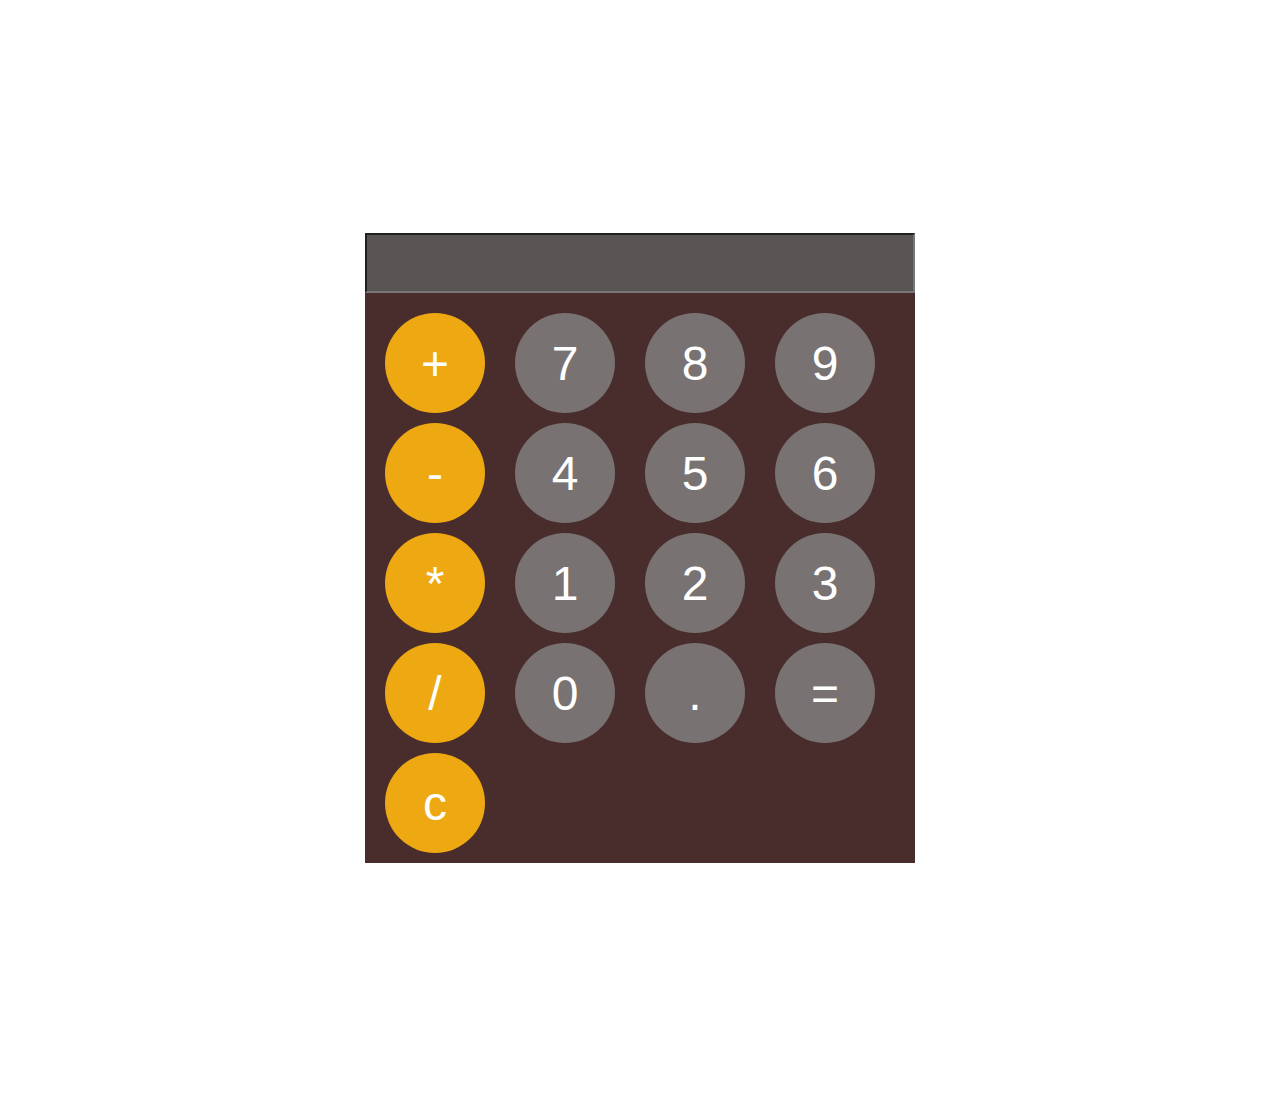
<file: calculator.html>
<!DOCTYPE html>
<html lang="en">
<head>
    <meta charset="UTF-8">
    <meta name="viewport" content="width=device-width, initial-scale=1.0">
    <title>Document</title>
    <link rel="stylesheet" href="calculator.css">
</head>
<body>

    <div class="container">
        <input id="display" readonly>
        <div id="keys">
            <button id="operatorkeys" onclick="appendToDisplay('+')">+</button>
            <button id="inputkeys" onclick="appendToDisplay('7')">7</button>
            <button id="inputkeys" onclick="appendToDisplay('8')">8</button>
            <button id="inputkeys" onclick="appendToDisplay('9')">9</button>
            <button id="operatorkeys" onclick="appendToDisplay('-')">-</button>
            <button id="inputkeys" onclick="appendToDisplay('4')">4</button>
            <button id="inputkeys" onclick="appendToDisplay('5')">5</button>
            <button id="inputkeys" onclick="appendToDisplay('6')">6</button>
            <button id="operatorkeys" onclick="appendToDisplay('*')">*</button>
            <button id="inputkeys" onclick="appendToDisplay('1')">1</button>
            <button id="inputkeys" onclick="appendToDisplay('2')">2</button>
            <button id="inputkeys" onclick="appendToDisplay('3')">3</button>
            <button id="operatorkeys" onclick="appendToDisplay('/')">/</button>
            <button id="inputkeys" onclick="appendToDisplay('0')">0</button>
            <button id="inputkeys" onclick="appendToDisplay('.')">.</button>
            <button id="calculatekey" onclick="calculate()">=</button>
            <button id="operatorkeys"onclick="clearDisplay()">c</button>
        </div>
    </div>
    <script src="calculator.js"></script>
</body>
</html>
</file>
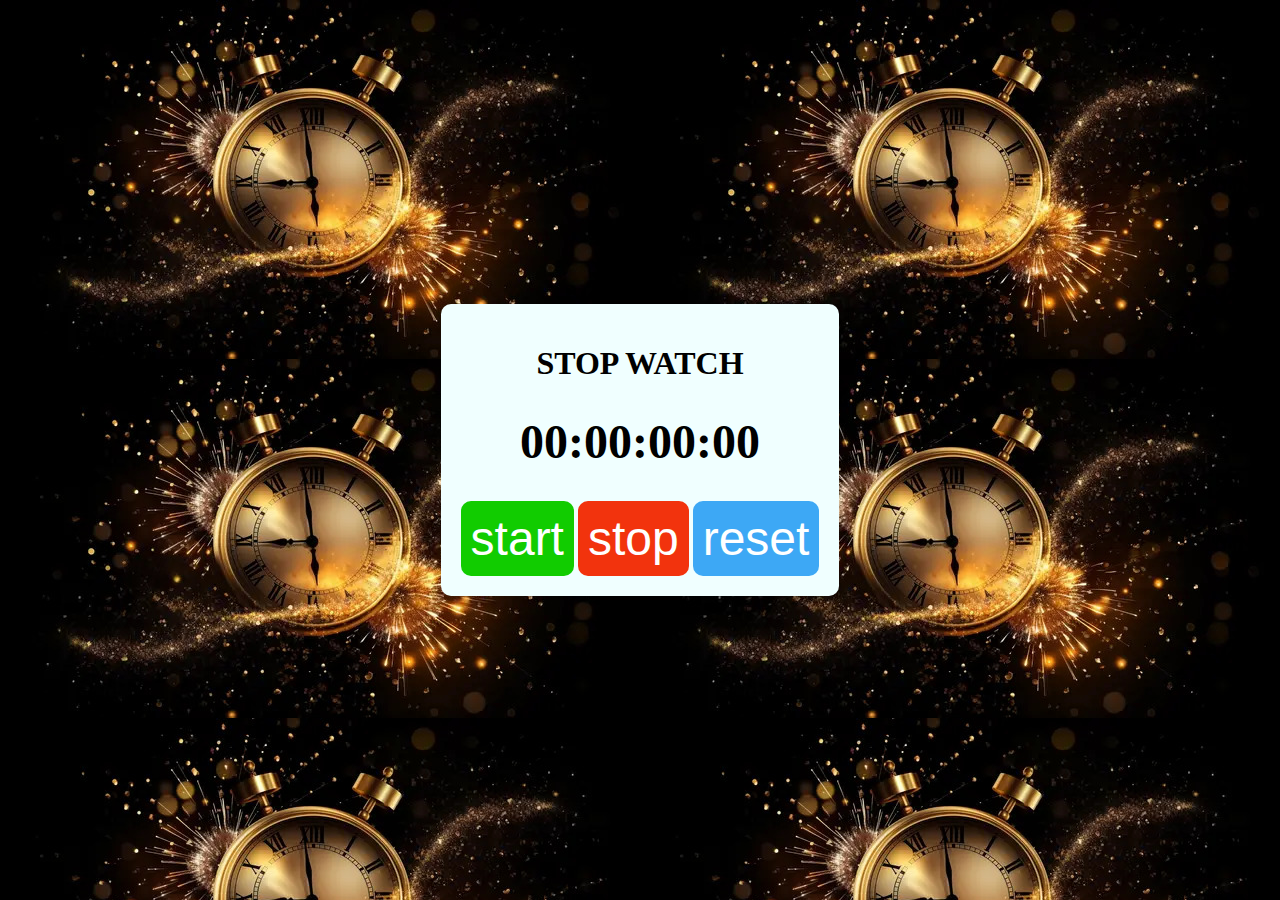
<file: stopwatch.html>
<!DOCTYPE html>
<html lang="en">
<head>
    <meta charset="UTF-8">
    <meta name="viewport" content="width=device-width, initial-scale=1.0">
    <title>stopwatch</title>
    <link rel="stylesheet" href="stopwatch.css">
</head>
<body>
     <div class="main-container">
        <div>
            <h1>STOP WATCH</h1>
        </div>
        <div class="time-container">
            <h1 id="display">00:00:00:00</h1>
            <div>
                <button id="start-btn" onclick="start()">start</button>
                <button id="stop-btn" onclick="stop()">stop</button>
                <button id="reset-btn" onclick="reset()">reset</button>
            </div>
        </div>
        
     </div>

    
 <script src="stopwatch.js"></script>

</body>
</html>
</file>
<file: calculator.css>
body{
font-family: Arial, Helvetica, sans-serif;
height: 120vh;

display: flex;
justify-content: center;
align-items: center;
box-sizing: border-box;

}

.container{
    width: 550px;
    height: 630px;
    background-color: hsl(0, 24%, 23%);
    box-sizing: border-box;
    
}
#display{
    width: 100%;
    height: 60px;
    margin-bottom: 20px;
    background-color: rgb(88, 84, 84);
    color: white;
    font-size: 3rem;
    box-sizing: border-box;
    overflow: hidden;
}
#keys{
    display: grid;
    grid-template-columns: repeat(4,1fr);
    grid-gap: 10px;
    margin: 0px 20px;
  
}

button{
    width: 100px;
    height: 100px;
    border-radius: 50px;
    font-size: 3rem;
    padding: 10px;
    color: #fff;
    background-color: hsl(0, 3%, 46%);
    border:none;

}


button:hover{
    background-color: hsl(0, 3%, 27%);
   
}


button:active{
    background-color: hsl(0, 4%, 14%);

}

#operatorkeys{
    background-color: hsl(41, 87%, 50%);
    

}

#operatorkeys:hover{
    background-color: hsl(38, 83%, 41%);
}

#operatorkeys:active{
    background-color: hsl(41, 92%, 36%);
}
</file>
<file: stopwatch.css>
body{
    margin: 0;
    padding: 0;
    box-sizing: border-box;
    display: flex;
    height:100vh ;
    justify-content: center;
    align-items: center;
    background-image: url('stopwatch.jpg');
}
.main-container{
    
    background-color: white;
    padding: 20px;
    border-radius: 10px;
    background-color: azure;
}
button{
    font-size: 3rem;
    padding: 10px;
    border: none;
    border-radius: 10px;
    cursor: pointer;
    color: white;
    transition: background-color 0.5s ease;
}
#display{
    font-size: 3rem;
    
}
h1{
    text-align: center;
}

#start-btn{
    background-color: hsl(115, 100%, 40%);
}
#start-btn:hover{
    background-color: hsl(115, 100%, 30%);
}
#stop-btn{
    background-color: hsl(10, 90%, 50%);
}
#stop-btn:hover{
    background-color: hsl(10, 90%, 40%);
}
#reset-btn{
    background-color: hsl(205, 90%, 60%);
}
#reset-btn:hover{
    background-color: hsl(205, 90%, 50%);
}
</file>
